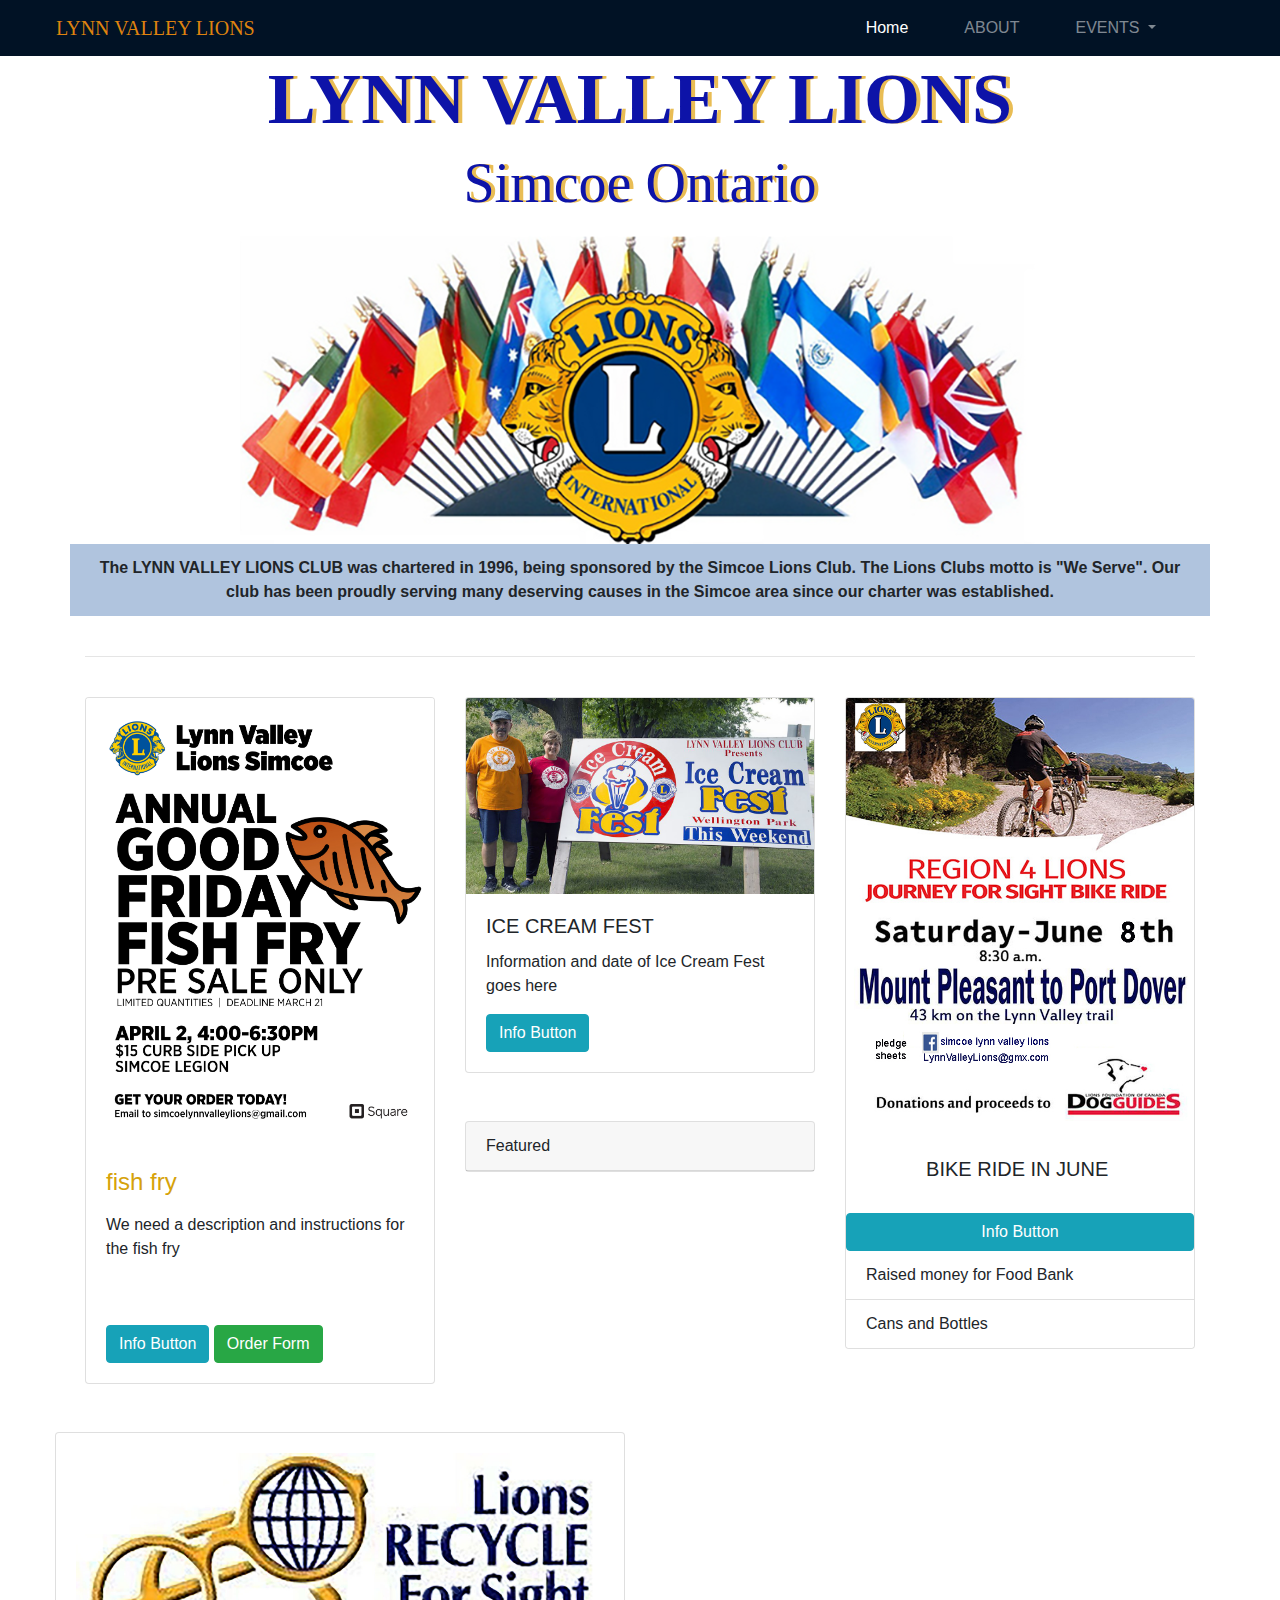
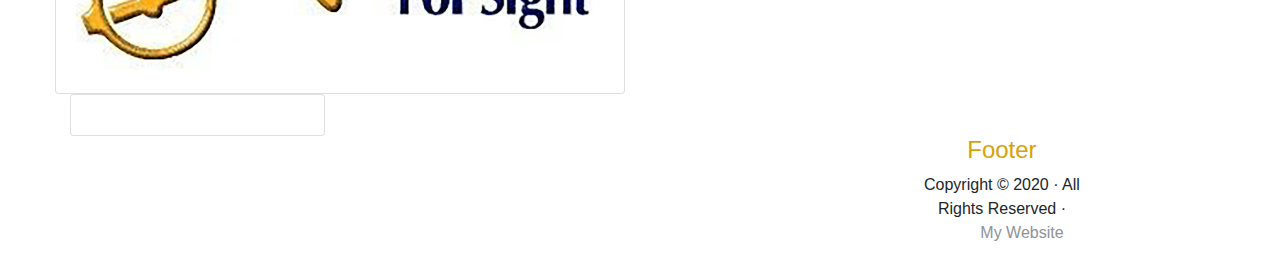
<file: index.html>
<!DOCTYPE html>
<html lang="en">
  <head>
    <meta charset="utf-8">
    <meta http-equiv="X-UA-Compatible" content="IE=edge">
    <meta name="viewport" content="width=device-width, initial-scale=1">
    <link rel="stylesheet" href="https://cdnjs.cloudflare.com/ajax/libs/font-awesome/4.7.0/css/font-awesome.min.css">
	   <link rel="stylesheet" href="/css/style.css">
	  

    <title>Bootstrap - Prebuilt Layout</title>

    <!-- Bootstrap -->
    <link href="css/bootstrap-4.4.1.css" rel="stylesheet">


  <!--The following script tag downloads a font from the Adobe Edge Web Fonts server for use within the web page. We recommend that you do not modify it.--><script>var__adobewebfontsappname__="dreamweaver" </script>
	  <script>src="http://use.edgefonts.net/graduate:n4:default;abril-fatface:n4:default;andada:n4:default;clara:n4:default;acme:n4:default;fugaz-one:n4:default.js" type="text/javascript"></script>
</head>
  <body>
    <nav class="navbar navbar-expand-lg navbar-dark bg-primary">
       <a href="#" class="navbar-brand navbar-expand-lg" style="margin-left: 40px">LYNN VALLEY LIONS</a>
       <button class="navbar-toggler" type="button" data-toggle="collapse" data-target="#navbarSupportedContent" aria-controls="navbarSupportedContent" aria-expanded="false" aria-label="Toggle navigation">
       <span class="navbar-toggler-icon"></span>
       </button>
       <div class="collapse navbar-collapse" id="navbarSupportedContent">
         <div class="navbar-nav ml-auto">
          <ul class="navbar-nav me-auto">
             <li class="nav-item active">
                <a class="nav-link" href="#">Home <span class="sr-only">(current)</span></a>
             </li>
             <li class="nav-item">
                <a class="nav-link" href="#">ABOUT</a>
             </li>
             <li class="nav-item dropdown">
                <a class="nav-link dropdown-toggle" href="#" id="navbarDropdown" role="button" data-toggle="dropdown" aria-haspopup="true" aria-expanded="false">
                EVENTS
                </a>
                <div class="dropdown-menu" aria-labelledby="navbarDropdown">                   
                   <a class="dropdown-item" href="#">ICE CREAM FEST</a>
                   <a class="dropdown-item" href="#">FISH FRY</a>
                   <a class="dropdown-item" href="#">JOURNEY FOR SITE</a>
                   <a class="dropdown-item" href="#">EYEGLASS COLLECCTION</a>
                   <a class="dropdown-item" href="#">BOTTLE  DRIVE</a>
                     <div class="dropdown-divider"></div>                  
                </div>
             </li>             
          </ul>
		   </div> 
       </div>
    </nav>

    <div class="text-center">
       <h1 class="display-3"><strong>LYNN VALLEY LIONS </strong></h1>
		<h1 class="display-4">Simcoe Ontario </h1>
		 <img src="images/lionflags.png" width="800" height="318" alt=""/>     
        </div>
	  
    <div class="container">
      <div class="row text-center">        
          <div class="col--6 offset-lg-0">
			 <div class="blurb">

			  The <strong>LYNN VALLEY LIONS CLUB</strong> was chartered in 1996, being sponsored by the Simcoe Lions Club. The Lions Clubs motto is<strong> "We Serve". </strong> Our club has been proudly serving many deserving causes in the Simcoe area since our  charter was established.</div> 
      </div></div>
       <br>
       <hr>
       <br>
       <div class="row">
          <div class="col-md-4">
             <div class="card">
                
			    <img class="card-img-top" src="images/fishfry.jpg"  alt=""/>
			<div class="card-body">
          <h4 class="card-title">fish fry&nbsp;</h4>
                   <p class="card-text"><p>We need a description and instructions for the fish fry</p>
                   <br><br>
                   <button type="button" class="btn btn-info btn-md">Info Button</button>
				
				<button type="button" class="btn btn-success btn-md">Order Form</button>
                </div>
             </div>
			   </div>
         <div class="col-md-4">
             <div class="card">
				 <img class="card-img-top" src="images/icecream.jpg" alt=""/>
                <div class="card-body">
                  <h5 class="card-title">ICE CREAM FEST</h5>                   
                   <p class="card-text">Information and date of Ice Cream Fest goes here</p>
                   <button type="button" class="btn btn-info btn-md">Info Button</button>
                </div>
             </div>
             <br>
             <br/>
             <div class="card">
                <div class="card-header">
                   Featured
                </div>
               <!-- <ul class="list-group list-group-flush">
                   <li class="list-group-item">Cras justo odio</li>
                   <li class="list-group-item">Dapibus ac facilisis in</li>
                   <li class="list-group-item">Vestibulum at eros</li>
                </ul>-->
             </div>
          </div>
          <div class="col-md-4">
             <div class="card">
                <img class="card-img-top" src="images/journey.jpg" alt="Card image cap">
                <div class="card-body text-center">
                   <h5 class="card-title">BIKE RIDE IN JUNE&nbsp;</h5>
                   <p class="card-text"></p>
                </div>
				 <button type="button" class="btn btn-info btn-md">Info Button</button>
                <ul class="list-group list-group-flush">
                   <li class="list-group-item">Raised money for Food Bank</li>
                   <li class="list-group-item">Cans and Bottles</li>
                </ul>
                <!--<div class="card-body">
                   <a href="#" class="card-link">Card link</a>
                   <a href="#" class="card-link">Another link</a>
                </div>-->
             </div>
          </div>
       
       <br/>
       <br/>
       <div class="row">
         
          <!--<div class=" col-md-4"> Click here to select this<strong> column.</strong> Always place your content within a column. Columns are indicated by a dashed blue line. </div>
          <div class="col-md-4 "> You can <strong>resize a column</strong> using the handle on the right. Drag it to increase or reduce the number of columns.</div>
          <div class="col-md-4 "> You can <strong>offset a column</strong> using the handle on the left. Drag it to increase or reduce the offset. </div>
       </div>-->
       <br/>
       <br/>
       <div class="row">
          <div class="col-md-6 text-center">
             <div class="card">
                <div class="card-body">
					 <img class="card-img-top" src="images/glasses.jpg" alt="Card image cap">
                   
             </div>
          </div>
          <div class="text-center col-md-6">
             <div class="card">
                <div class="card-body">
					
                   
					
                </div>
             </div>
          </div>
       </div>
		   </div>
		</div>
       <br>
       <hr>
       <div class="row">
          <div class="text-center col-lg-6 offset-lg-3">
             <h4>Footer </h4>
             <p>Copyright &copy; 2020 &middot; All Rights Reserved &middot; <a href="#" >My Website</a></p>
          </div>
       </div>
    </div>
    <!-- jQuery (necessary for Bootstrap's JavaScript plugins) --> 
    <script src="js/jquery-3.4.1.min.js"></script>

    <!-- Include all compiled plugins (below), or include individual files as needed --> 
    <script src="js/popper.min.js"></script>
    <script src="js/bootstrap-4.4.1.js"></script>
  </body>
</html>
</file>
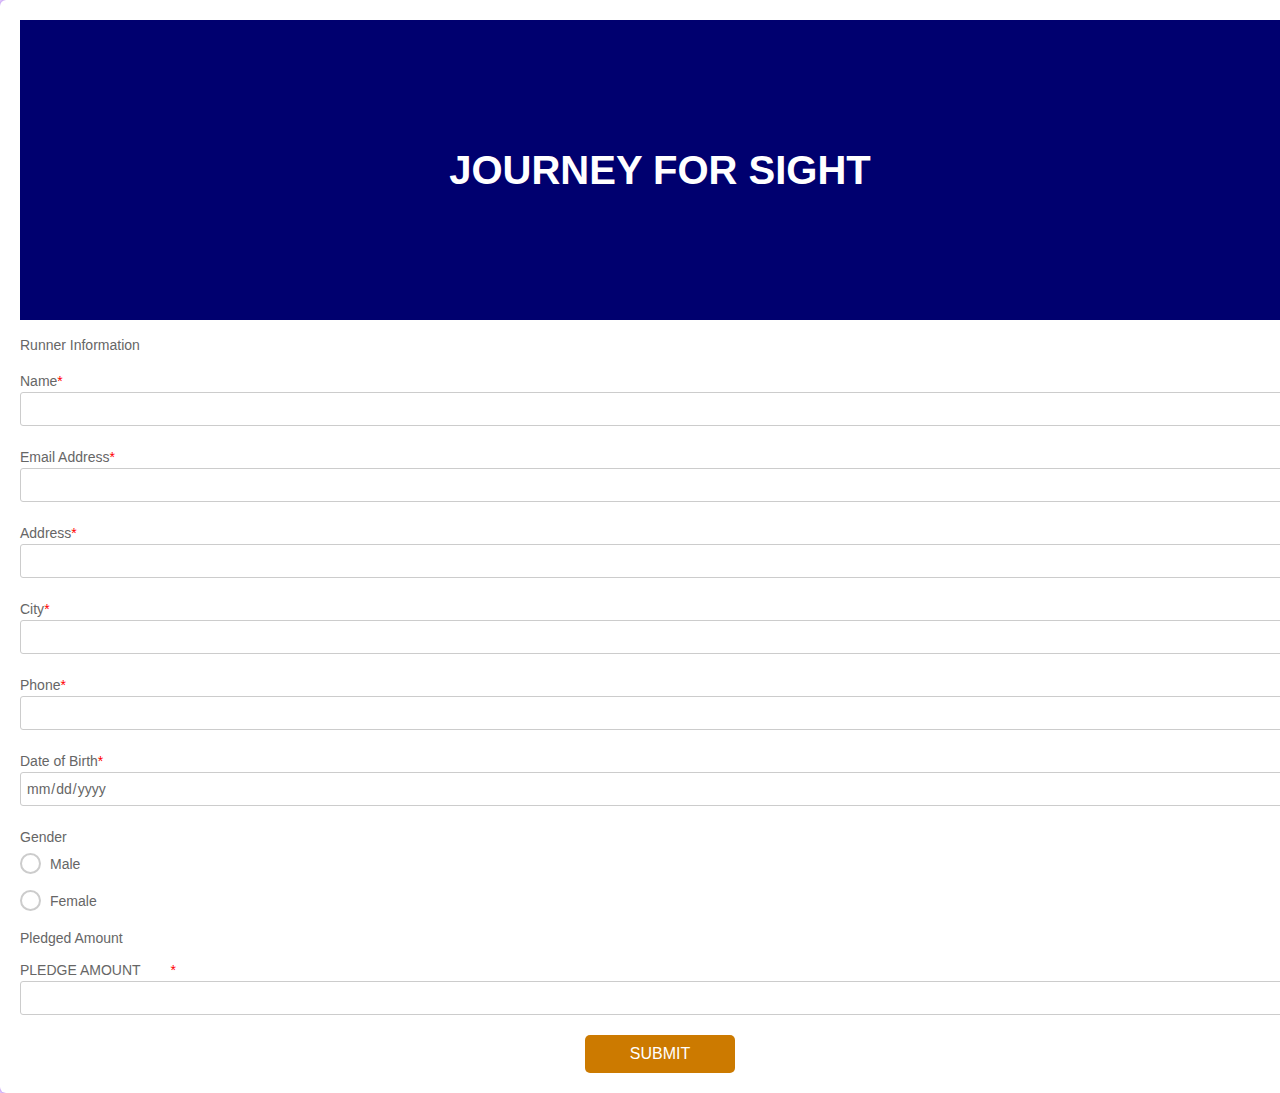
<file: bikeride.html>
<!doctype html>
<html>
<head>
    <meta charset="utf-8">
    <meta http-equiv="X-UA-Compatible" content="IE=edge">
    <meta name="viewport" content="width=device-width, initial-scale=1">
    
	   <link rel="stylesheet" href="/css/bikeride.css">

</head>

<body>
	<body>
    <form action="/">
      <div class="banner">
       
          <h1>JOURNEY FOR SIGHT </h1><br>
			
        </div>
        <p>Runner Information</p>
        <div class="item">
          <label for="name">Name<span>*</span></label>
          <input id="name" type="text" name="name" required/>
        </div>
        <div class="item">
          <label for="email">Email Address<span>*</span></label>
          <input id="email" type="email" name="email" required/>
        </div>
        <div class="item">
          <label for="address">Address<span>*</span></label>
          <input id="address" type="address" name="address" required/>
        </div>
        <div class="item">
          <label for="city">City<span>*</span></label>
          <input id="city" type="text" name="city" required/>
        </div>
       
       
        <div class="item">
          <label for="phone">Phone<span>*</span></label>
          <input id="phone" type="number" name="phone" required/>
        </div>
        <div class="item">
          <label for="bdate">Date of Birth<span>*</span></label>
          <input id="bdate" type="date" name="bdate" required/>
          <i class="fas fa-calendar-alt"></i>
        </div>
        <div class="question">
          <label>Gender</label>
          <div class="question-answer">
            <div>
              <input type="radio" value="none" id="radio_1" name="gender"/>
              <label for="radio_1" class="radio"><span>Male</span></label>
            </div>
            <div>
              <input  type="radio" value="none" id="radio_2" name="gender"/>
              <label for="radio_2" class="radio"><span>Female</span></label>
            </div>
          </div>
        </div>
       
        <div class="question">
          <label>Pledged Amount</label>
          <div class="question-answer">            
          <div class="item">
          <label for="amount">PLEDGE AMOUNT<span>*</span></label>
          <input id="amount" type="text" name="$" required/>
        </div>
            </div>
          </div>
        </div>
        <div class="btn-block">
          <button type="submit" href="/">SUBMIT</button>
        </div>
      </form>
    </div>
  </body>
</body>
</html>
</file>
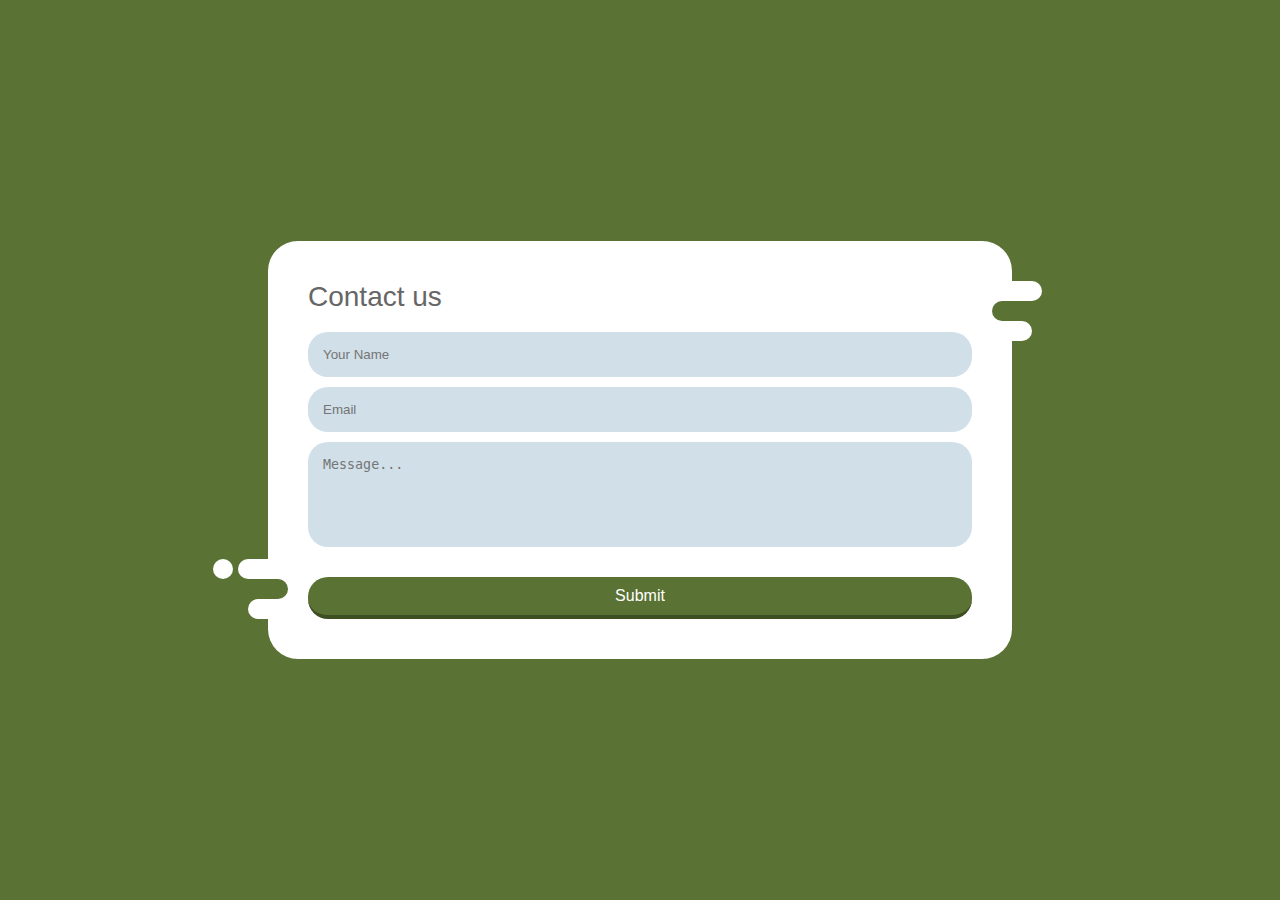
<file: contact.html>
<!doctype html>
<html>
<head>
    <meta charset="utf-8">
    <meta http-equiv="X-UA-Compatible" content="IE=edge">
   
	   <link rel="stylesheet" href="/css/contact.css">
	  

 </head>

 <body>
  <form action="/" class="decor">
    <div class="form-left-decoration"></div>
    <div class="form-right-decoration"></div>
    <div class="circle"></div>
    <div class="form-inner">
      <h1>Contact us</h1>
      <input type="text" placeholder="Your Name">
      <input type="email" placeholder="Email">
      <textarea placeholder="Message..." rows="5"></textarea>
      <button type="submit" href="/">Submit</button>
    </div>
  </form>
  </body>
</html>
</file>
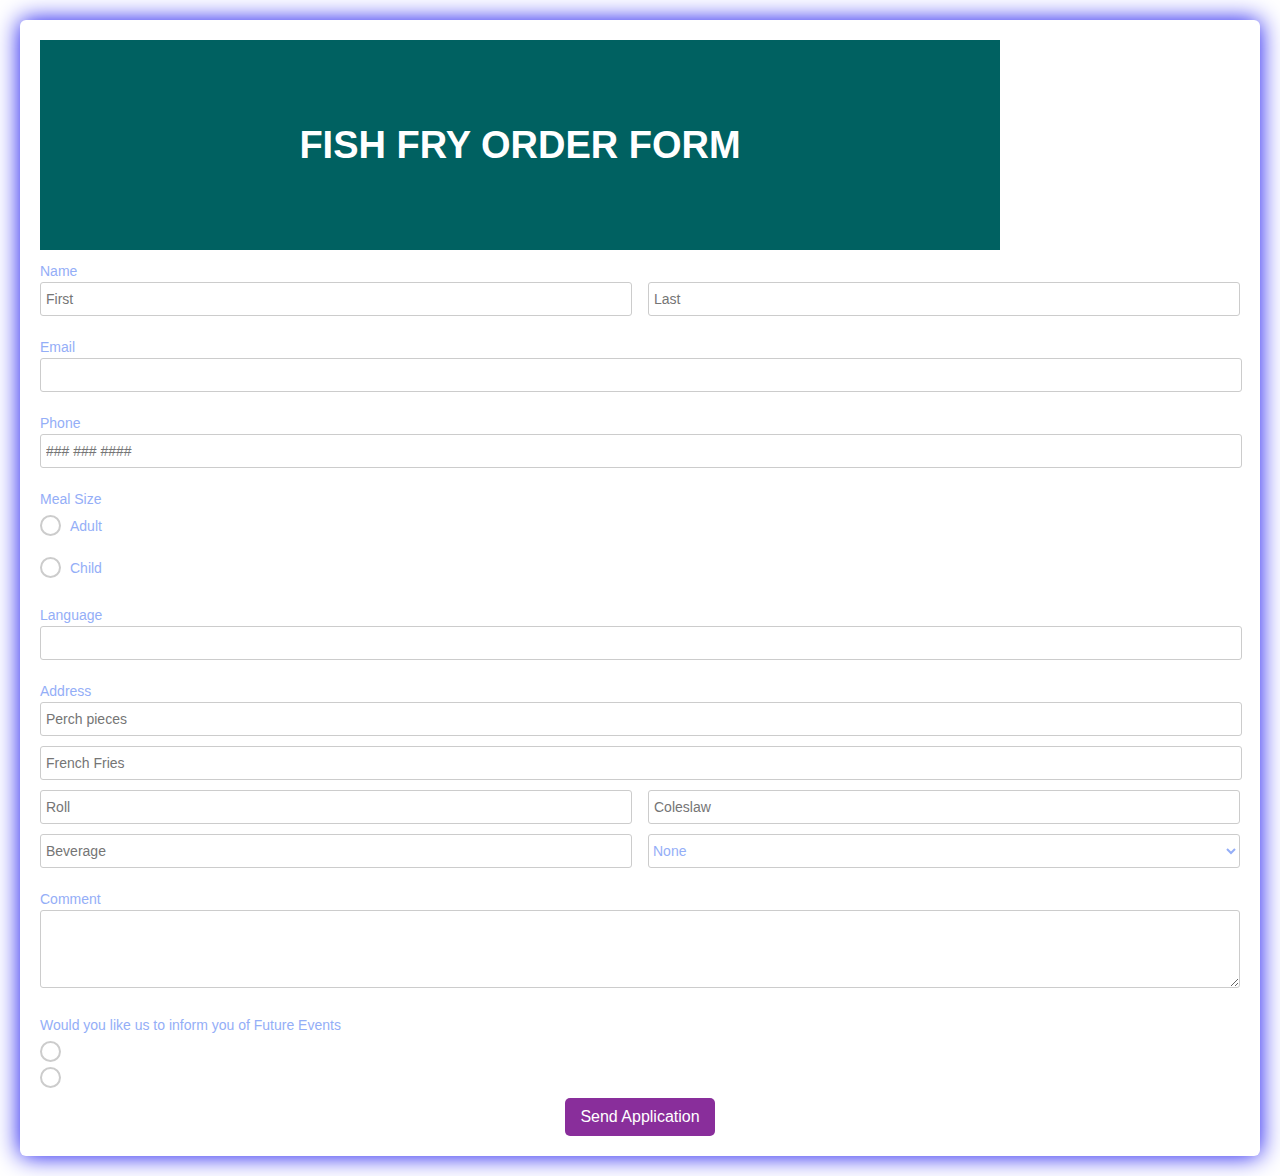
<file: fishfryforms.html>
<!doctype html>
<html>
<head>
    <meta charset="utf-8">
    <meta http-equiv="X-UA-Compatible" content="IE=edge">   
	   <link rel="stylesheet" href="/css/order.css">  
 </head>

 <body>
   <div class="container">
    <div class="testbox">
      <form action="/">
        <div class="banner">
          <h1>FISH FRY ORDER FORM</h1>
        </div>
        
        <div class="item">
          <p>Name</p>
          <div class="name-item">
            <input type="text" name="name" placeholder="First" />
            <input type="text" name="name" placeholder="Last" />
          </div>
        </div>
        <div class="item">
          <p>Email</p>
          <input type="email" name="email"/>
         </div>
        <div class="item">
          <p>Phone</p>
          <input type="text" name="phone" placeholder="### ### ####"/>
        </div>
        <div class="question">
          <p>Meal Size</p>
          <div class="question-answer">
            <div>
              <input type="radio" value="none" id="radio_1" name="gender"/>
              <label for="radio_1" class="radio"><span>Adult </span></label>
            </div>
            <div>
              <input type="radio" value="none" id="radio_2" name="gender"/>
              <label for="radio_2" class="radio"><span>Child</span></label>
            </div>
          </div>
        </div>
          <div class="item">
            <p>Language</p>
            <input type="text" name="language"/>
          </div>
        <div class="item">
          <p>Address</p>
          <input type="text" name="name" placeholder="Perch pieces" required/>
          <input type="text" name="name" placeholder="French Fries" required/>
          <div class="city-item">
            <input type="text" name="name" placeholder="Roll" required/>
            <input type="text" name="name" placeholder="Coleslaw" required/>
            <input type="text" name="name" placeholder="Beverage" required/>
            <select required>
              <option value="">None</option>
              <option value="1">Cola</option>
              <option value="2">Ginger Ale</option>
              <option value="3">Water</option>
              
            </select>
          </div>
        </div>
        <div class="item">
          <p>Comment </p>
          <textarea rows="3"></textarea>
        </div>
       
        <div class="item">
          <p>Would you like us to inform you of Future Events</p>
          <div>
              <input type="radio" value="none" id="radio_1" name="gender"/>
              <label for="radio_1" class="radio"><span> </span></label>
			   <div>
              <input type="radio" value="none" id="radio_1" name="gender"/>
              <label for="radio_1" class="radio"><span> </span></label>
            </div>
            </div>
        </div>
        <div class="btn-block">
          <button type="submit" href="/">Send Application</button>
        </div>
      </form>
    </div>
  </div>
  </body>
</html>
</file>
<file: css/style.css>
@charset "utf-8";
/* CSS Document */
.blurb{
 background-color: lightsteelblue;
 padding: 12px;
 font-weight: 600;
 margin-bottom: 0px;
}
</file>
<file: css/bikeride.css>
@charset "utf-8";
/* CSS Document */

 html, body {
      min-height: 100%;
      }
      body, div, form, input, select, textarea, label { 
      padding: 0;
      margin: 0;
      outline: none;
      font-family: Roboto, Arial, sans-serif;
      font-size: 14px;
      color: #666;
      line-height: 22px;
      }
      h1 {
      position: absolute;
      margin: 0;
      font-size: 40px;
      color: #fff;
      z-index: 2;
      line-height: 83px;
      }
    .testbox {
      display: flex;
      justify-content: center;
      align-items: center;
      height: inherit;
      padding: 20px;
      }
      form {
      width: 100%;
      padding: 20px;
      border-radius: 6px;
      background: #fff;
      box-shadow: 0 0 8px  #730fe6; 
      }
      .banner {
      position: relative;
      height: 300px;
      background-color: darkblue;
      background-size: cover;
      display: flex;
      justify-content: center;
      align-items: center;
      text-align: center;
      }
      .banner::after {
      content: "";
      background-color: rgba(0, 0, 0, 0.2); 
      position: absolute;
      width: 100%;
      height: 100%;
      }
      input, select, textarea {
      margin-bottom: 10px;
      border: 1px solid #ccc;
      border-radius: 3px;
      }
      input {
      width: calc(100% - 10px);
      padding: 5px;
      }
      input[type="date"] {
      padding: 4px 5px;
      }
      textarea {
      width: calc(100% - 12px);
      padding: 5px;
      }
      .item:hover p, .item:hover i, .question:hover p, .question label:hover, input:hover::placeholder {
      color: #cc7a00;
      }
      .item input:hover, .item select:hover, .item textarea:hover {
      border: 1px solid transparent;
      box-shadow: 0 0 3px 0 #cc7a00;
      color: #cc7a00;
      }
      .item {
      position: relative;
      margin: 10px 0;
      }
      .item span {
      color: red;
      }
      input[type="date"]::-webkit-inner-spin-button {
      display: none;
      }
      .item i, input[type="date"]::-webkit-calendar-picker-indicator {
      position: absolute;
      font-size: 20px;
      color: #cc7a00;
      }
      .item i {
      right: 1%;
      top: 30px;
      z-index: 1;
      }
      [type="date"]::-webkit-calendar-picker-indicator {
      right: 1%;
      z-index: 2;
      opacity: 0;
      cursor: pointer;
      }
      input[type=radio], input[type=checkbox]  {
      display: none;
      }
      label.radio {
      position: relative;
      display: inline-block;
      margin: 5px 20px 15px 0;
      cursor: pointer;
      }
      .question span {
      margin-left: 30px;
      }
      .question-answer label {
      display: block;
      }
      label.radio:before {
      content: "";
      position: absolute;
      left: 0;
      width: 17px;
      height: 17px;
      border-radius: 50%;
      border: 2px solid #ccc;
      }
      input[type=radio]:checked + label:before, label.radio:hover:before {
      border: 2px solid #cc7a00;
      }
      label.radio:after {
      content: "";
      position: absolute;
      top: 6px;
      left: 5px;
      width: 8px;
      height: 4px;
      border: 3px solid #cc7a00;
      border-top: none;
      border-right: none;
      transform: rotate(-45deg);
      opacity: 0;
      }
      input[type=radio]:checked + label:after {
      opacity: 1;
      }
      .btn-block {
      margin-top: 10px;
      text-align: center;
      }
      button {
      width: 150px;
      padding: 10px;
      border: none;
      border-radius: 5px; 
      background: #cc7a00;
      font-size: 16px;
      color: #fff;
      cursor: pointer;
      }
      button:hover {
      background: #ff9800;
      }
      @media (min-width: 568px) {
      .name-item, .city-item {
      display: flex;
      flex-wrap: wrap;
      justify-content: space-between;
      }
      .name-item input, .name-item div {
      width: calc(50% - 20px);
      }
      .name-item div input {
      width:97%;}
      .name-item div label {
      display:block;
      padding-bottom:5px;
      }
      }
</file>
<file: css/contact.css>
* {
      box-sizing: border-box;
      }
      html, body {
      min-height: 100vh;
      padding: 0;
      margin: 0;
      font-family: Roboto, Arial, sans-serif;
      font-size: 14px; 
      color: #666;
      }
      input, textarea { 
      outline: none;
      }
      body {
      display: flex;
      justify-content: center;
      align-items: center;
      padding: 20px;
      background: #5a7233;
      }
      h1 {
      margin-top: 0;
      font-weight: 500;
      }
      form {
      position: relative;
      width: 80%;
      border-radius: 30px;
      background: #fff;
      }
      .form-left-decoration,
      .form-right-decoration {
      content: "";
      position: absolute;
      width: 50px;
      height: 20px;
      border-radius: 20px;
      background: #5a7233;
      }
      .form-left-decoration {
      bottom: 60px;
      left: -30px;
      }
      .form-right-decoration {
      top: 60px;
      right: -30px;
      }
      .form-left-decoration:before,
      .form-left-decoration:after,
      .form-right-decoration:before,
      .form-right-decoration:after {
      content: "";
      position: absolute;
      width: 50px;
      height: 20px;
      border-radius: 30px;
      background: #fff;
      }
      .form-left-decoration:before {
      top: -20px;
      }
      .form-left-decoration:after {
      top: 20px;
      left: 10px;
      }
      .form-right-decoration:before {
      top: -20px;
      right: 0;
      }
      .form-right-decoration:after {
      top: 20px;
      right: 10px;
      }
      .circle {
      position: absolute;
      bottom: 80px;
      left: -55px;
      width: 20px;
      height: 20px;
      border-radius: 50%;
      background: #fff;
      }
      .form-inner {
      padding: 40px;
      }
      .form-inner input,
      .form-inner textarea {
      display: block;
      width: 100%;
      padding: 15px;
      margin-bottom: 10px;
      border: none;
      border-radius: 20px;
      background: #d0dfe8;
      }
      .form-inner textarea {
      resize: none;
      }
      button {
      width: 100%;
      padding: 10px;
      margin-top: 20px;
      border-radius: 20px;
      border: none;
      border-bottom: 4px solid #3e4f24;
      background: #5a7233; 
      font-size: 16px;
      font-weight: 400;
      color: #fff;
      }
      button:hover {
      background: #3e4f24;
      } 
      @media (min-width: 568px) {
      form {
      width: 60%;
      }
      }
</file>
<file: css/order.css>
html, body {
      min-height: 100%;
      }
      body, div, form, input, select, textarea, p { 
      padding: 0;
      margin: 0;
      outline: none;
      font-family: Roboto, Arial, sans-serif;
      font-size: 14px;
      color: rgb(148, 174, 247);
      line-height: 22px;
      }
      h1 {
      position: absolute;
      margin: 0;
      font-size: 38px;
      color: #fff;
      z-index: 2;
      }
      .testbox {
      display: flex;
      justify-content: center;
      align-items: center;
      height: inherit;
      padding: 20px;
      }
      form {
      width: 100%;
      padding: 20px;
      border-radius: 6px;
      background: #fff;
      box-shadow: 0 0 25px  #100BEF; 
      }
      .banner {
      position: relative;
      height: 210px;
      width: 80%;
     	background-color:darkcyan;
      display: flex;
      justify-content: center;
      align-items: center;
      text-align: center;
      }
      .banner::after {
      content: "";
      background-color: rgba(0, 0, 0, 0.3); 
      position: absolute;
      width: 100%;
      height: 100%;
      }
      input, select, textarea {
      margin-bottom: 10px;
      border: 1px solid #ccc;
      border-radius: 3px;
      }
      input {
      width: calc(100% - 10px);
      padding: 5px;
      }
      input[type="date"] {
      padding: 4px 5px;
      }
      select {
      width: 100%;
      padding: 7px 0;
      background: transparent;
      }
      textarea {
      width: calc(100% - 12px);
      padding: 5px;
      }
      .item:hover p, .item:hover i, .question:hover p, .question label:hover, input:hover::placeholder {
      color: #892e9b;
      }
      .item input:hover, .item select:hover, .item textarea:hover {
      border: 1px solid transparent;
      box-shadow: 0 0 6px 0 #892e9b;
      color: #892e9b;
      }
      .item {
      position: relative;
      margin: 10px 0;
      }
      input[type="date"]::-webkit-inner-spin-button {
      display: none;
      }
      .item i, input[type="date"]::-webkit-calendar-picker-indicator {
      position: absolute;
      font-size: 20px;
      color: #a9a9a9;
      }
      .item i {
      right: 2%;
      top: 30px;
      z-index: 1;
      }
      [type="date"]::-webkit-calendar-picker-indicator {
      right: 1%;
      z-index: 2;
      opacity: 0;
      cursor: pointer;
      }
      input[type=radio], input[type=checkbox]  {
      display: none;
      }
      label.radio {
      position: relative;
      display: inline-block;
      margin: 5px 20px 15px 0;
      cursor: pointer;
      }
      .question span {
      margin-left: 30px;
      }
      label.radio:before {
      content: "";
      position: absolute;
      left: 0;
      width: 17px;
      height: 17px;
      border-radius: 50%;
      border: 2px solid #ccc;
      }
      input[type=radio]:checked + label:before, label.radio:hover:before {
      border: 2px solid #892e9b;
      }
      label.radio:after {
      content: "";
      position: absolute;
      top: 6px;
      left: 5px;
      width: 8px;
      height: 4px;
      border: 3px solid #892e9b;
      border-top: none;
      border-right: none;
      transform: rotate(-45deg);
      opacity: 0;
      }
      input[type=radio]:checked + label:after {
      opacity: 1;
      }
      .btn-block {
      margin-top: 10px;
      text-align: center;
      }
      button {
      width: 150px;
      padding: 10px;
      border: none;
      border-radius: 5px; 
      background: #892e9b;
      font-size: 16px;
      color: #fff;
      cursor: pointer;
      }
      button:hover {
      background: #b52ed1;
      }
      @media (min-width: 568px) {
      .name-item, .city-item {
      display: flex;
      flex-wrap: wrap;
      justify-content: space-between;
      }
      .name-item input, .city-item input {
      width: calc(50% - 20px);
      }
      .city-item select {
      width: calc(50% - 8px);
      }
      }
</file>
